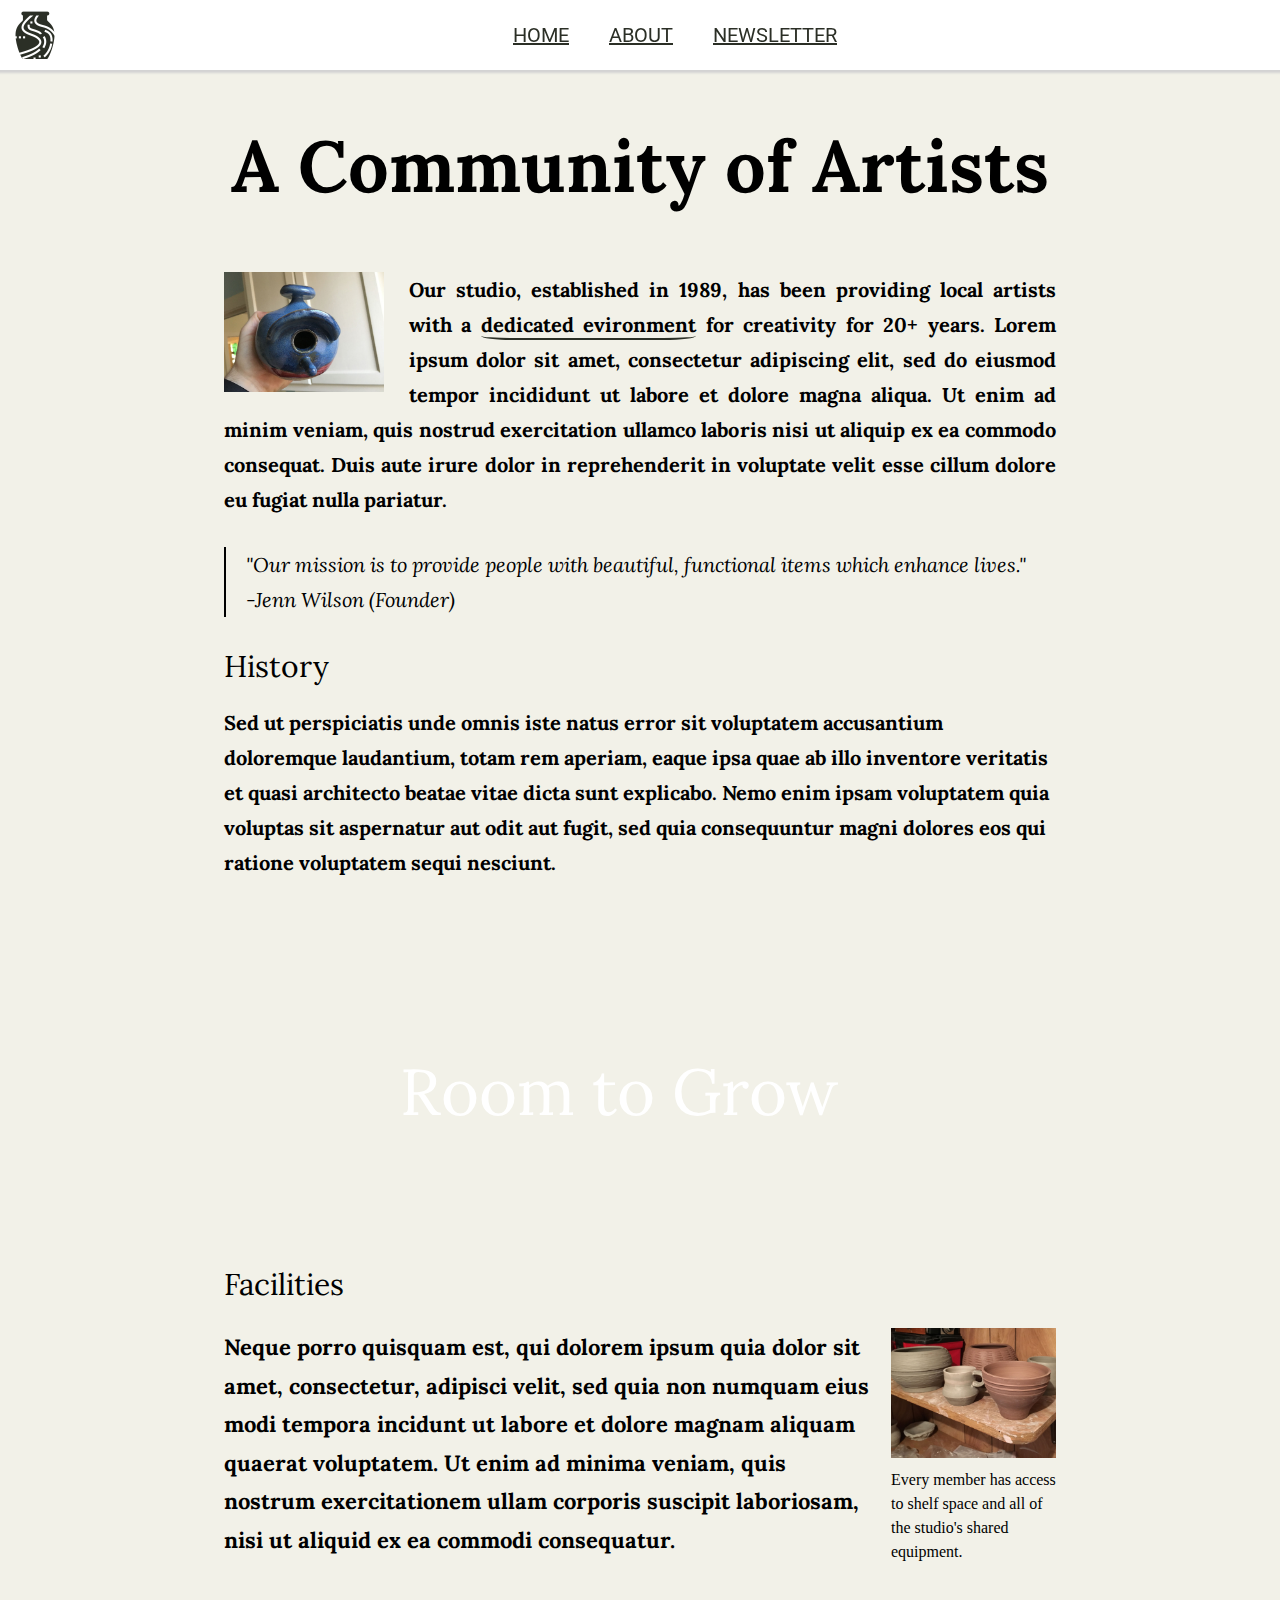
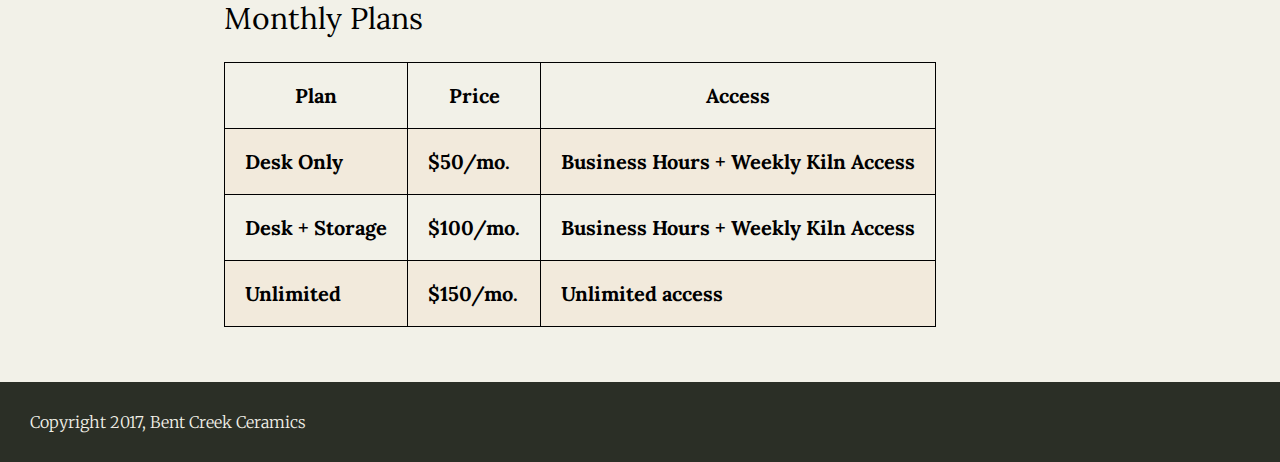
<file: about.html>
<!DOCTYPE html>
<html>

  <head>
    <meta charset="utf-8">
    <title>Bent Creek Ceramics: About</title>
    <link rel="stylesheet" href="css/styles.css">
    <link href="https://fonts.googleapis.com/css?family=Lora|Merriweather|Roboto" rel="stylesheet">

    <link rel="shortcut icon" type="image/x-icon" href="images/favicon.ico">

  </head>



<!-- ________________________________________ -->



  <body>
    <!-- <div class="cheat"> -->

    </div>
    <header>
      <nav>

        <div class="pot-icon">
        </div>

        <div class="nav-items">
          <a href="index.html">Home</a>
          <a href="about.html">About</a>
          <a href="newsletter.html">Newsletter</a>
        </div>

      </nav>
    </header>
<!-- </div> -->
                <!-- __________________________ -->
  <body>
    <heading>

      <div class="headings">
        <div class="main-heading">
          <h1>A Community of Artists</h1>
        </div>
      </div>

    </heading>

    <section class="introhistory">

      <div id="intro-img">
      </div>

      <p class="about-intro">Our studio, established in 1989, has been providing local artists with a <a href="#facilities">dedicated evironment</a> for creativity for 20+ years. Lorem ipsum dolor sit amet, consectetur adipiscing elit, sed do eiusmod tempor incididunt ut labore et dolore magna aliqua. Ut enim ad minim veniam, quis nostrud exercitation ullamco laboris nisi ut aliquip ex ea commodo consequat. Duis aute irure dolor in reprehenderit in voluptate velit esse cillum dolore eu fugiat nulla pariatur.</p>

      <blockquote class="founder-quote">"Our mission is to provide people with beautiful, functional items which enhance lives."<br>
        -Jenn Wilson (Founder)</blockquote>

      <h2 id="history">History</h2>

      <p class="history-txt">Sed ut perspiciatis unde omnis iste natus error sit voluptatem accusantium doloremque laudantium, totam rem aperiam, eaque ipsa quae ab illo inventore veritatis et quasi architecto beatae vitae dicta sunt explicabo. Nemo enim ipsam voluptatem quia voluptas sit aspernatur aut odit aut fugit, sed quia consequuntur magni dolores eos qui ratione voluptatem sequi nesciunt.</p>

    </section>

    <section id="about-img">
      <h2>Room to Grow</h2>
    </section>

    <section class="facilitiesimg">

      <h2 id="facilities">Facilities</h2>

      <div class="fac-flex">

        <p class="fac-flex-1 fac-text">Neque porro quisquam est, qui dolorem ipsum quia dolor sit amet, consectetur, adipisci velit, sed quia non numquam eius modi tempora incidunt ut labore et dolore magnam aliquam quaerat voluptatem. Ut enim ad minima veniam, quis nostrum exercitationem ullam corporis suscipit laboriosam, nisi ut aliquid ex ea commodi consequatur.</p>

        <div class="fac-flex-2">

            <div class="fac-img">
            </div>

          <p class="fac-img-cap">Every member has access to shelf space and all of the studio's shared equipment.</p>
        </div>
      </div>
    </section>


    <section class="monthlyplans">

      <h2>Monthly Plans</h2>

      <table>
        <tbody>
          <tr class="table-header">
            <td>Plan</td>
            <td>Price</td>
            <td>Access</td>
          </tr>
          <tr class="table-style">
            <td>Desk Only</td>
            <td>$50/mo.</td>
            <td>Business Hours + Weekly Kiln Access</td>
          </tr>
          <tr>
            <td>Desk + Storage</td>
            <td>$100/mo.</td>
            <td>Business Hours + Weekly Kiln Access</td>
          </tr>
          <tr class="table-style">
            <td>Unlimited</td>
            <td>$150/mo.</td>
            <td>Unlimited access</td>
          </tr>
        </tbody>
      </table>

    </section>

                  <!-- ________________________ -->


    <footer>
      <div class="copyright">Copyright 2017, Bent Creek Ceramics</div>
    </footer>


  </body>
</html>
</file>
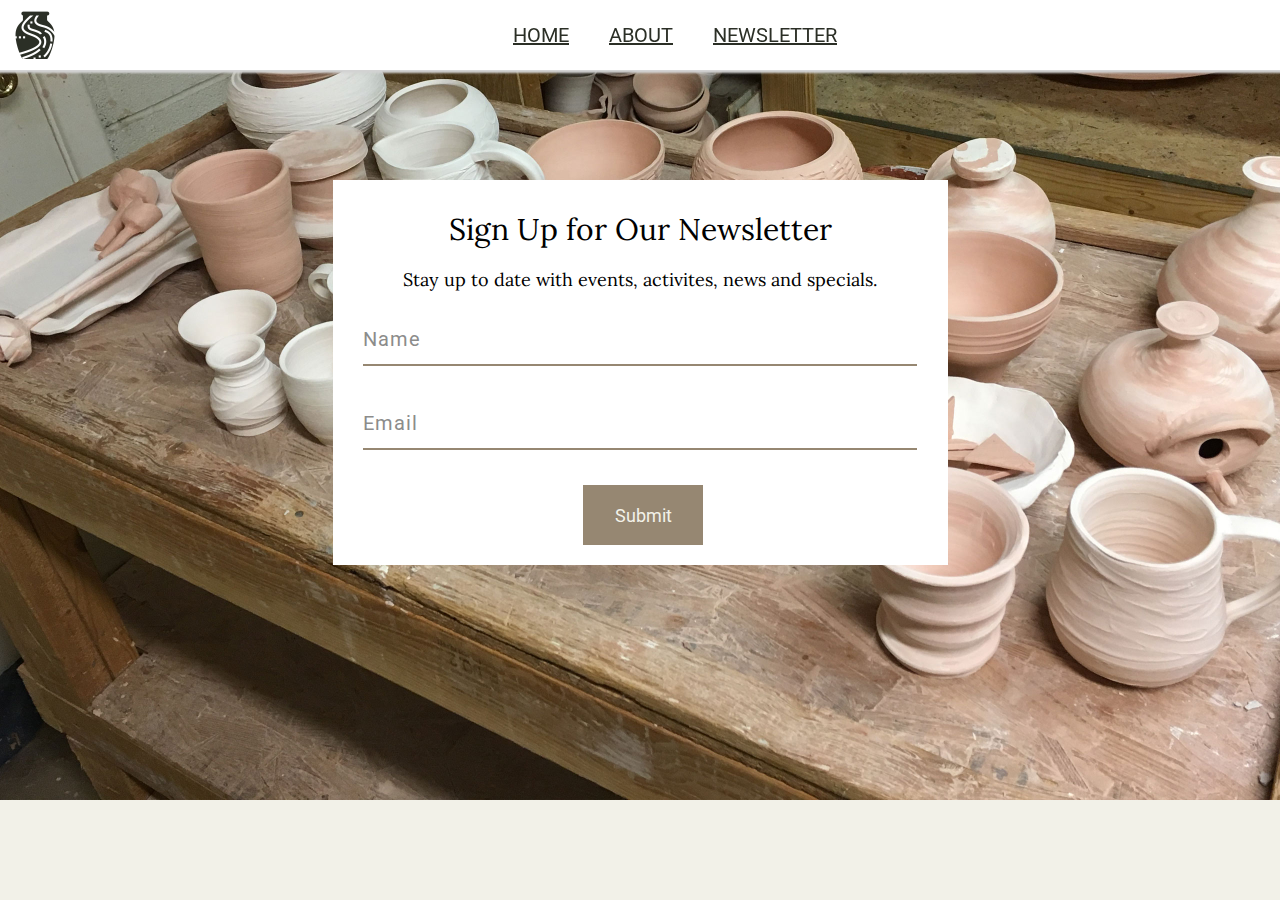
<file: newsletter.html>
<!DOCTYPE html>
<html>
  <head>
    <meta charset="utf-8">
    <title>Bent Creek Ceramics: Newsletter</title>
    <link rel="stylesheet" href="css/styles.css">
    <link href="https://fonts.googleapis.com/css?family=Lora|Merriweather|Roboto" rel="stylesheet">

    <link rel="shortcut icon" type="image/x-icon" href="images/favicon.ico">

    <title>Bent Creek Ceramics: Newsletter</title>
  </head>

    <!-- ________________________________________ -->

  <body class="newsletter-background">
      <header>
        <nav>

          <div class="pot-icon">
          </div>

          <div class="nav-items">
            <a href="index.html">Home</a>
            <a href="about.html">About</a>
            <a href="newsletter.html" >Newsletter</a>
          </div>

        </nav>
      </header>


      <div class="form-container">

        <h2>Sign Up for Our Newsletter</h2>
        <h3>Stay up to date with events, activites, news and specials.</h3>

        <form class="form" action="/action_page.php">

          <div class="form-name-line">
            <label for="name" >Name</label>

            <input type="text" id="name" name="name" id="nameInput">
          </div><br>

          <div class="form-name-line">
            <label for="email">Email</label>

            <input type="email" id="email" name="email" id="emailInput"><br>
          </div>

            <input type="submit" value="Submit" id="signupButton">

          </form>
<!--
        <div class="form button">
        </div> -->

      </div>

    <!-- __________________________ -->











    <script type="text/javascript">
      var nameInput = document.getElementById('nameInput');
      var emailInput = document.getElementById('emailInput');
      var signupButton = document.getElementById('signupButton');
      signupButton.addEventListener('click', function(e) {
        var nameVal = nameInput.value;
        var emailVal = emailInput.value;
        if (nameVal && emailVal) {
          alert('Thanks for signing up, ' + nameVal + '. Newsletters will be sent to ' + emailVal);
          nameInput.value = "";
          emailInput.value = "";
        } else {
          alert('We would love for you to sign up, please provide both your name and email address.');
        }
      });
    </script>
  </body>
</html>
</file>
<file: css/styles.css>
* {
  margin: 0px;
  padding: 0px;
}
a {
  color: inherit;
}
a:visited {
  color: inherit;
  text-decoration: none;
}

 a:hover {
   transition: .5s;
   color: #CD5D67;
 }

:focus {
  transition: .5s;
}


                      /*^^ Universals ^^*/

                      /*vv Header VV*/
/*.cheat {
  display: inline-block;
}*/
header {
  background-color: white;
  text-transform: uppercase;
  height: 70px;
  width: 100%;
  box-shadow: 0px 1px 2px 2px lightgrey;
  margin-bottom: 50px;
  float: left;
  z-index: 2;
  display: flex;
  position: fixed;
  top: 0;
}

nav {
  width: 100%;
  display: flex;
}

.pot-icon {
  height: 50px;
  width: 50px;
  background-image: url("../images/bent-creek-logo.png");
  background-size: contain;
  margin: 10px;
}

.nav-items {
  display: flex;
  justify-content: space-between;
  margin: auto;
}

.nav-items a {
  margin: 20px;
  font: 20px 'Roboto', sans-serif;
  color: #2B2F26;
}

.nav-items a:hover{
  color: #CD5D67;
}

.nav-items a:active {
  color: #968772;
}


                      /*^^ Header ^^*/



                      /*vv Main vv*/
body {
  background-color: #F2F1E8;
  /*margin-top: 40px;*/
}

main {
  margin-top: 80px
}

.headings {
  text-align: center;
  margin: 120px 0px 60px 0px;

}

.main-heading {
  font: 36px 'Lora', serif;
}

.sub-heading {
  font: 28px 'Lora', serif;
  padding: 10px;
}



.content {
  height: 650px;
  width: 96%;
  margin: auto;
  margin-bottom: 20px;
  display: flex;
  flex-wrap: wrap;
  justify-content: space-around;
}

.content-items {
  color: white;
  background-repeat: no-repeat;
  background-size: cover;
  position: relative;
}

.content-items div {
  position: absolute;
  bottom: 0px;
  background-color: #2B2F26;
  color: #F2F1E8;
  font: 18px 'Lora', serif;
  padding: 15px;
  margin: 15px 0px;
}
.possible {
  height: 58%;
  width: 59%;
  background-image: url("../images/product-1.jpg");
}

.sets {
  height:58%;
  width: 19%;
  background-image: url("../images/product-2.jpg");
}

.textures {
  height:58%;
  width: 19%;
  background-image: url("../images/product-3.jpg");
}

.tea-time {
  height: 38%;
  width: 19%;
  background-image: url("../images/product-4.jpg");
}

.jars {
  height: 38%;
  width: 19%;
  background-image: url("../images/product-5.jpg");
}

.wasabi {
  height: 38%;
  width: 39%;
  background-image: url("../images/product-6.jpg");
}

.sippin {
  height: 38%;
  width: 19%;
  background-image: url("../images/product-7.jpg");
}


                      /*^^ Main ^^*/
                      /*vv About Main vv*/

.introhistory {
  margin: auto;
  width: 65%;
}

#intro-img {
  background-image: url("../images/birdhouse.jpg");
  background-repeat: no-repeat;
  background-size: contain;
  width: 165px;
  height: 120px;
  margin: 0px 20px 20px 0px;
  float: left;
}

.about-intro {
  font: bold 20px 'Lora', serif;
  line-height: 175%;
  text-align: justify;
}

.founder-quote {
  font: italic 20px 'Lora', serif;
  line-height: 175%;
  padding-left: 20px;
  margin: auto;
  margin: 30px 0px;
  border-left: solid 2px black;
}

p a {
  text-decoration: none;
  border-bottom: solid 2px #2B2F26;
  padding-bottom: 1px;
  border-radius: 15%;
}

#history {
  font: 30px 'Lora', serif;
  margin-bottom: 20px;
}

.history-txt {
  font: bold 20px 'Lora', serif;
  line-height: 175%;
  margin-bottom: 60px;
}

#about-img {
  background-image: url("../images/background-3.jpg");
  background-repeat: no-repeat;
  background-size: cover;
  background-position: center;
  width: 100%;
  height: 300px;
  background-attachment: fixed;
}

#about-img h2 {
  font: 65px 'Lora', serif;
  color: white;
  float: left;
  margin: 110px 400px;
}

.facilitiesimg {
  margin: auto;
  width: 65%;
}

.facilitiesimg h2 {
  font: 30px 'Lora', serif;
  margin: 25px 0px;
}

.fac-text {
  font: bold 22px 'Lora', serif;
  line-height: 175%;
}

.fac-img {
  background-image: url("../images/background-1.jpg");
  background-repeat: no-repeat;
  background-size: cover;
  width: 165px;
  height: 120px;
  padding: 5px 0px;
}

.fac-flex {
  display: flex;
}

.fac-flex-2 {
  margin-left: 10px;
}

.fac-img-cap {
  font: light 12px 'Lora', serif;
  line-height: 150%;
  margin: 10px 0px;
}

.newsletter-background {
  background-image: url("../images/background-2.jpg");
  background-repeat: no-repeat;
  background-size: cover;
  width: 100%;
  height: 100%;
}

                   /*vv Newsletter Form vv*/

.form-container {
  width: 615px;
  height: 385px;
  background-color: white;
  margin: auto;
  margin-top: 180px;
  display: flex;
  flex-direction: column;
  justify-content: space-around;
}

.form-container h2 {
  font: 30px 'Lora', serif;
  margin: 30px auto 20px;
  text-align: center;
  flex: 1;
}

.form-container h3 {
  font-weight: bold;
  font: 18px 'Lora', serif;
  margin: auto;
  margin-bottom: 20px;
  flex: 1;
}

.form {
  width: 90%;
  margin: auto;
  flex: 2;
}

.form label {
  font: 20px 'Roboto', sans-serif;
  color: #8C8C8B;
  letter-spacing: 1px;
}

.form input {
  font: 24px 'Roboto', sans-serif;
  border: none;
  margin: 0px 5px 3px 15px;
  padding: 5px 10px 5px 40px;
  height: 36px;
  width: 400px;
}

.form-name-line {
  border-bottom: solid 2px #968772;
  margin-bottom: 15px;
}

#signupButton {
  font: 18px 'Roboto', sans-serif;
  color: #F2F1E8;
  background-color: #968772;
  height: 60px;
  width: 120px;
  margin: 20px 220px;
  padding: 0px;
}

#signupButton:hover {
  background-color: white;
}
                   /*^^ Newsletter Form ^^*/
                      /*vv Table vv */

.monthlyplans h2 {
  font: 30px 'Lora', serif;
  margin: 25px 0px;
}


.monthlyplans {
  margin: auto;
  width: 65%;
}


table {
  border-spacing: 0;
  border-collapse: collapse;
  margin-bottom: 55px;
}

td {
  border: solid 1px black;
  font: bold 20px 'Lora', serif;
  padding: 20px;
}

.table-header {
  text-align: center;
}

.table-style {
  background-color: #F2EADC;
}
                      /*^^ Table ^^ */
                      /*vv Footer vv*/

footer {
  background-color: #2B2F26;
  width: 100%;
  height: 80px;
}

.copyright {
  font: 16px 'Merriweather', serif;
  font-weight: 300;
  color: #F2F1E8;
  margin-left: 30px;
  padding-top: 30px;
}


                      /*^^ Footer ^^*/

                /*vv start media queries vv*/

@media screen and (max-width: 1024px){

  .content {
    margin-bottom: 120px;
  }

  .possible {
    width: 98%;
    height: 50%;
    margin-bottom: 20px;
  }

  .sets, .textures, .tea-time {
    width: 30%;
    height: 30%;
    margin-bottom: 10px;
  }

  .jars, .sippin, .wasabi {
    width: 30%;
    height: 30%;
  }

  #about-img h2 {
      width: 50%;
      margin: 70px 250px;
  }

}



@media screen and (max-width: 740px){

  .headings {
    margin-top: 130px;
  }

  .main-heading {
    margin-bottom: 30px;
  }

  .possible {
    width: 98%;
    height: 30%;
  }

  .sets, .textures, .tea-time, .jars, .wasabi, .sippin {
    width: 48%;
    height: 20%;
  }

  #about-img h2 {
    margin: 40px;
  }

  .introhistory {
    width: 95%;
  }

  .facilitiesimg {
    width: 95%;
  }

  .monthlyplans {
    width: 95%;
  }

}


              /*^^ end media queries ^^*/

















/*whitespace maker*/
</file>
